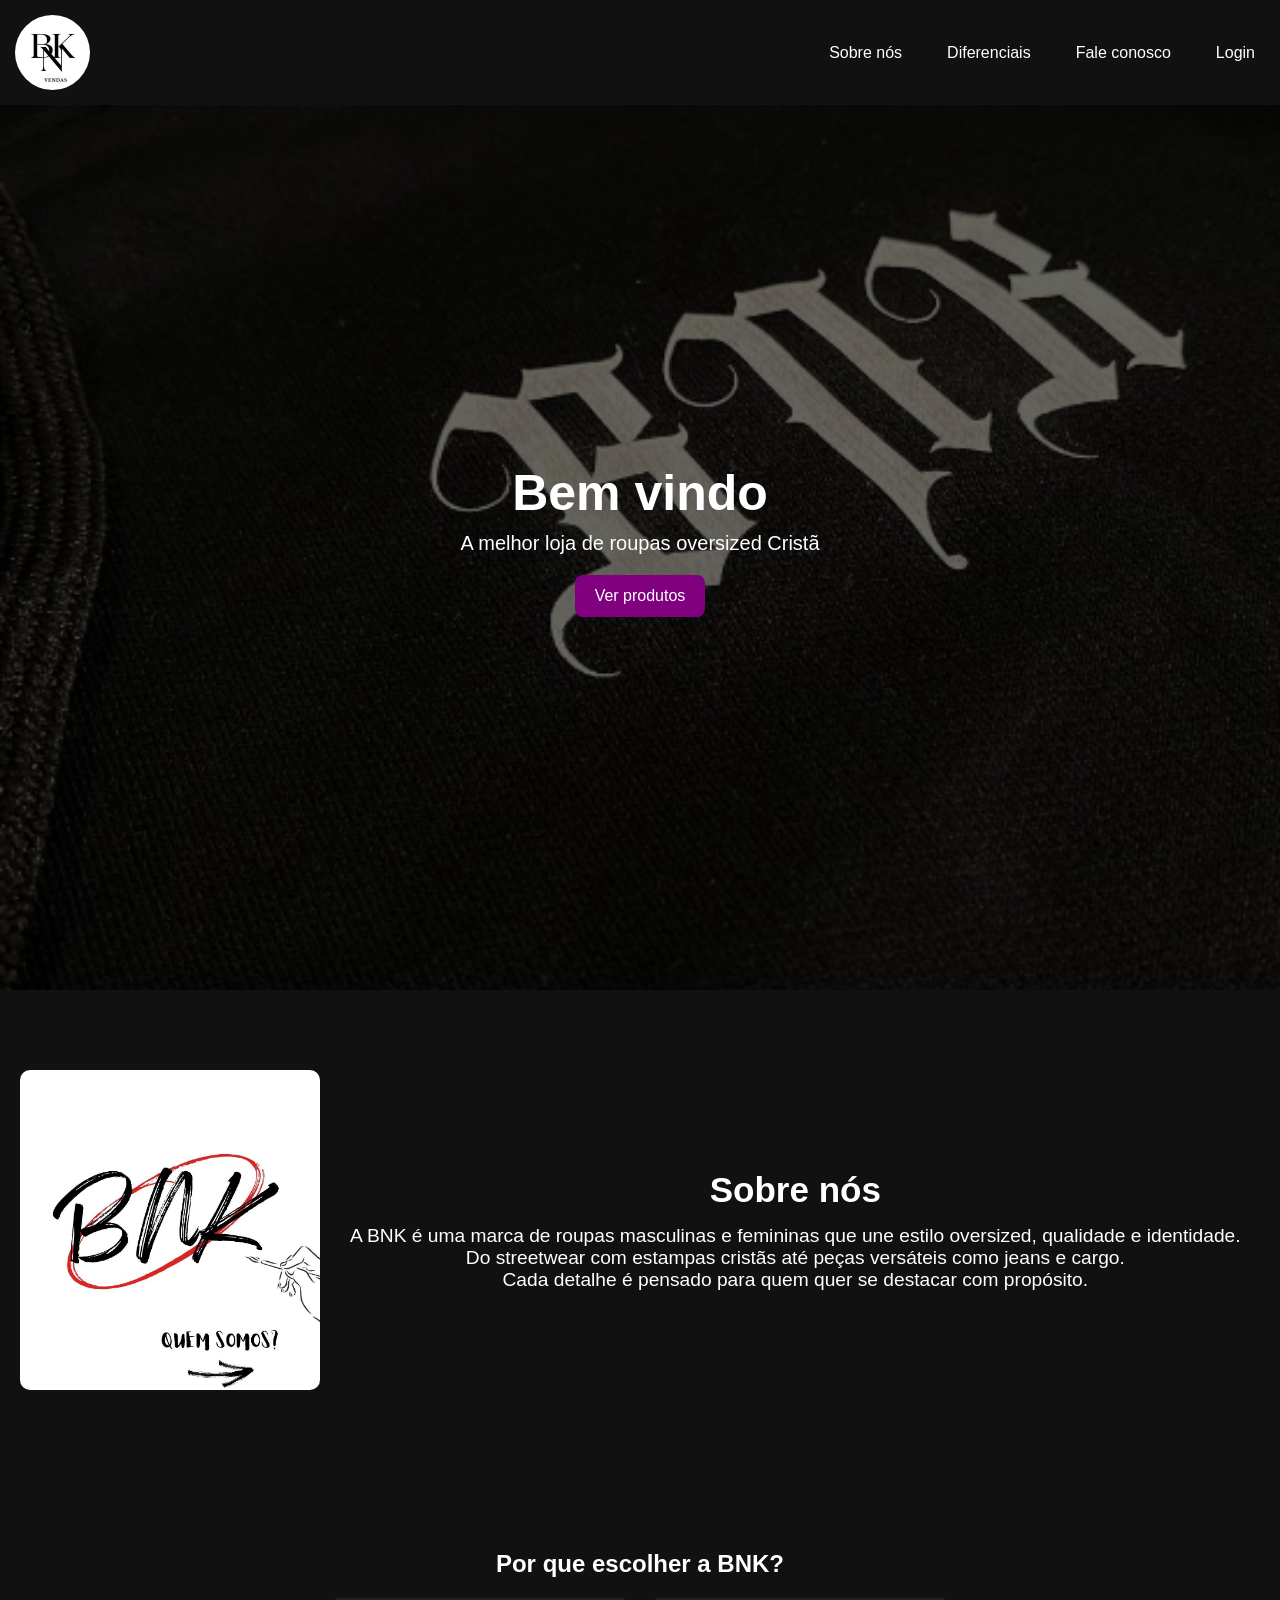
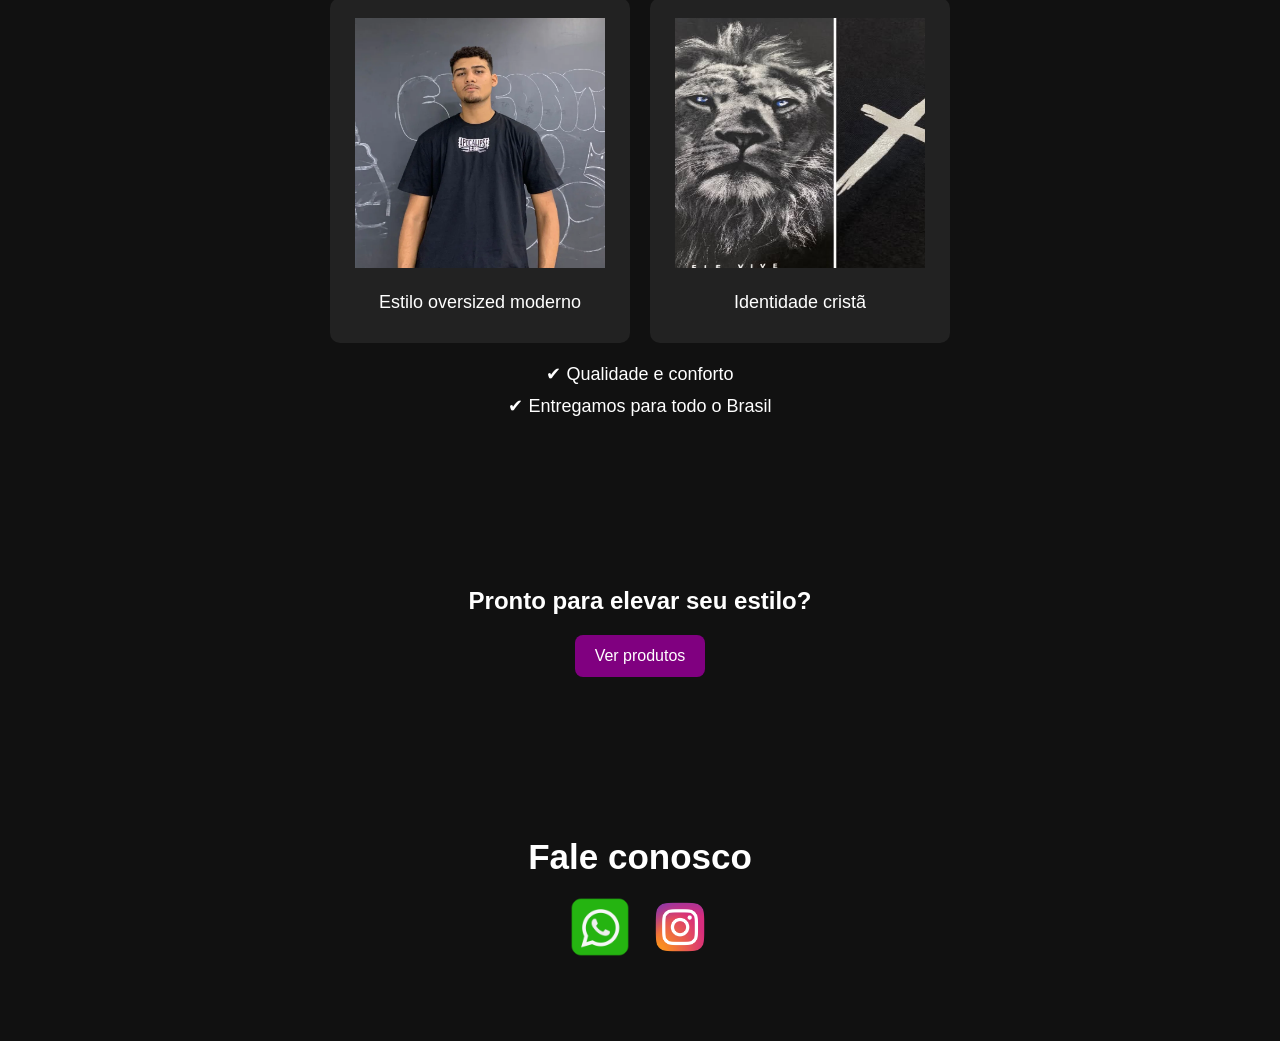
<file: Bnk Vendas/index.html>
<!DOCTYPE html>
<html lang="pt-br">
<head>
    <meta charset="UTF-8">
    <meta name="viewport" content="width=device-width, initial-scale=1.0">
    <title>BNK vendas</title>
    <link rel="stylesheet" href="style.css">
</head>

<body>
    <div id="loginModal" class="modal">

  <div class="modal-content">
    <span class="fechar" onclick="fecharLogin()">✖</span>

    <!-- CADASTRO -->
    <div id="cadastroBox">
      <h2>Criar conta</h2>

      <input type="text" placeholder="Nome">
      <input type="email" placeholder="Email">
      <input type="password" placeholder="Senha">

      <button onclick="alert('Cadastro não implementado')">
        Criar conta
      </button>

      <p class="troca" onclick="mostrarLogin()">
        Já tem conta? Entrar
      </p>
    </div>

    <!-- LOGIN -->
    <div id="loginBox" style="display: none;">
      <h2>Entrar</h2>

      <input type="email" placeholder="Email">
      <input type="password" placeholder="Senha">

      <button onclick="alert('Login não implementado')">
        Entrar
      </button>

      <p class="troca" onclick="mostrarCadastro()">
        Não tem conta? Criar conta
      </p>
    </div>

  </div>

</div>
    
<div class="topo">
   <img src="imagens/logo bnk.jpg" alt="Logo" class="logo">
            <nav>
               <a href="#sobre">Sobre nós</a>
               <a href="#diferenciais">Diferenciais</a>
               <a href="#contato">Fale conosco</a>
               <a href="#" onclick="abrirLogin()">Login</a>
            </nav>
        </div>
    
<header class="hero">
    <div class="overlay">
        <div class="text-box">
            <h1>Bem vindo</h1>
            <p>A melhor loja de roupas oversized Cristã</p>

            <button onclick="window.location.href='produtos/catalogo.html'">
                Ver produtos
            </button>
        </div>

    </div>
</header>

<!-- SOBRE -->
<section id="sobre" class="sobre">
  <div class="sobre-container">

    <img src="imagens/quem somos.png">

    <div>
      <h2>Sobre nós</h2>

      <p>A BNK é uma marca de roupas masculinas e femininas que une estilo oversized, qualidade e identidade.</p>

      <p>Do streetwear com estampas cristãs até peças versáteis como jeans e cargo.</p>

      <p>Cada detalhe é pensado para quem quer se destacar com propósito.</p>

    </div>

  </div>
</section>


<!-- DIFERENCIAIS -->
<section id="diferenciais" class="diferenciais">
  <h2>Por que escolher a BNK?</h2>

  <div class="cards-principais">

    <div class="card">
      <img src="imagens/identidade.png">
      <p>Estilo oversized moderno</p>
    </div>

    <div class="card">
      <img src="imagens/diferenciais.png">
      <p>Identidade cristã</p>
    </div>

  </div>

  <div class="info-extra">
    <p>✔ Qualidade e conforto</p>
    
    <p>✔ Entregamos para todo o Brasil</p>
  </div>

</section>

<!-- CTA FINAL -->
<section class="cta">
    <h2>Pronto para elevar seu estilo?</h2>

    <button onclick="window.location.href='produtos/catalogo.html'">
        Ver produtos
    </button>
</section>

<!-- CONTATO -->
<section id="contato" class="sobre">
    <h2>Fale conosco</h2>

    <div class="redes-contato">

        <a href="https://wa.me/5562993621335" target="_blank">
            <img src="imagens/whatsapp.png" alt="WhatsApp">
        </a>

        <a href="https://instagram.com/bnk_vendas" target="_blank">
            <img src="imagens/instagram.png" alt="Instagram">
        </a>

    </div>
</section>

<script src="landing.js"></script>

</body>
</html>
</file>
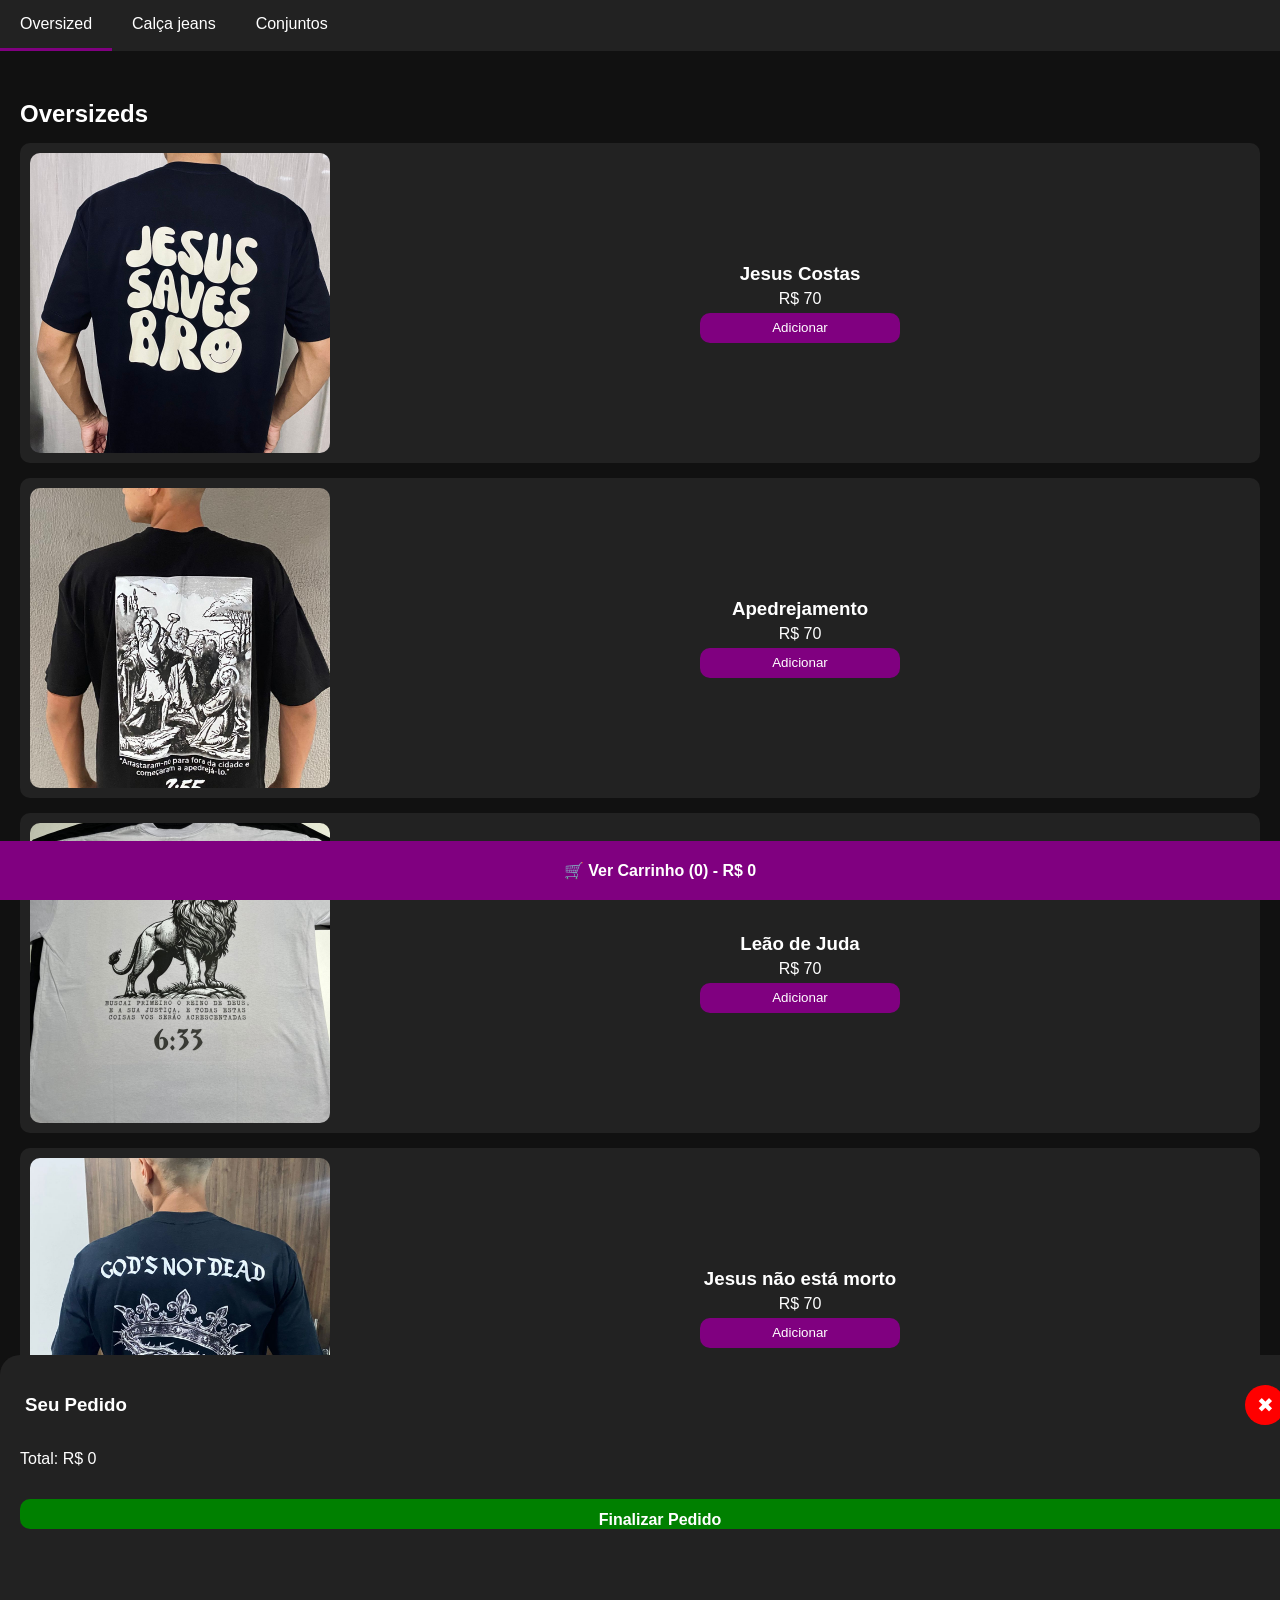
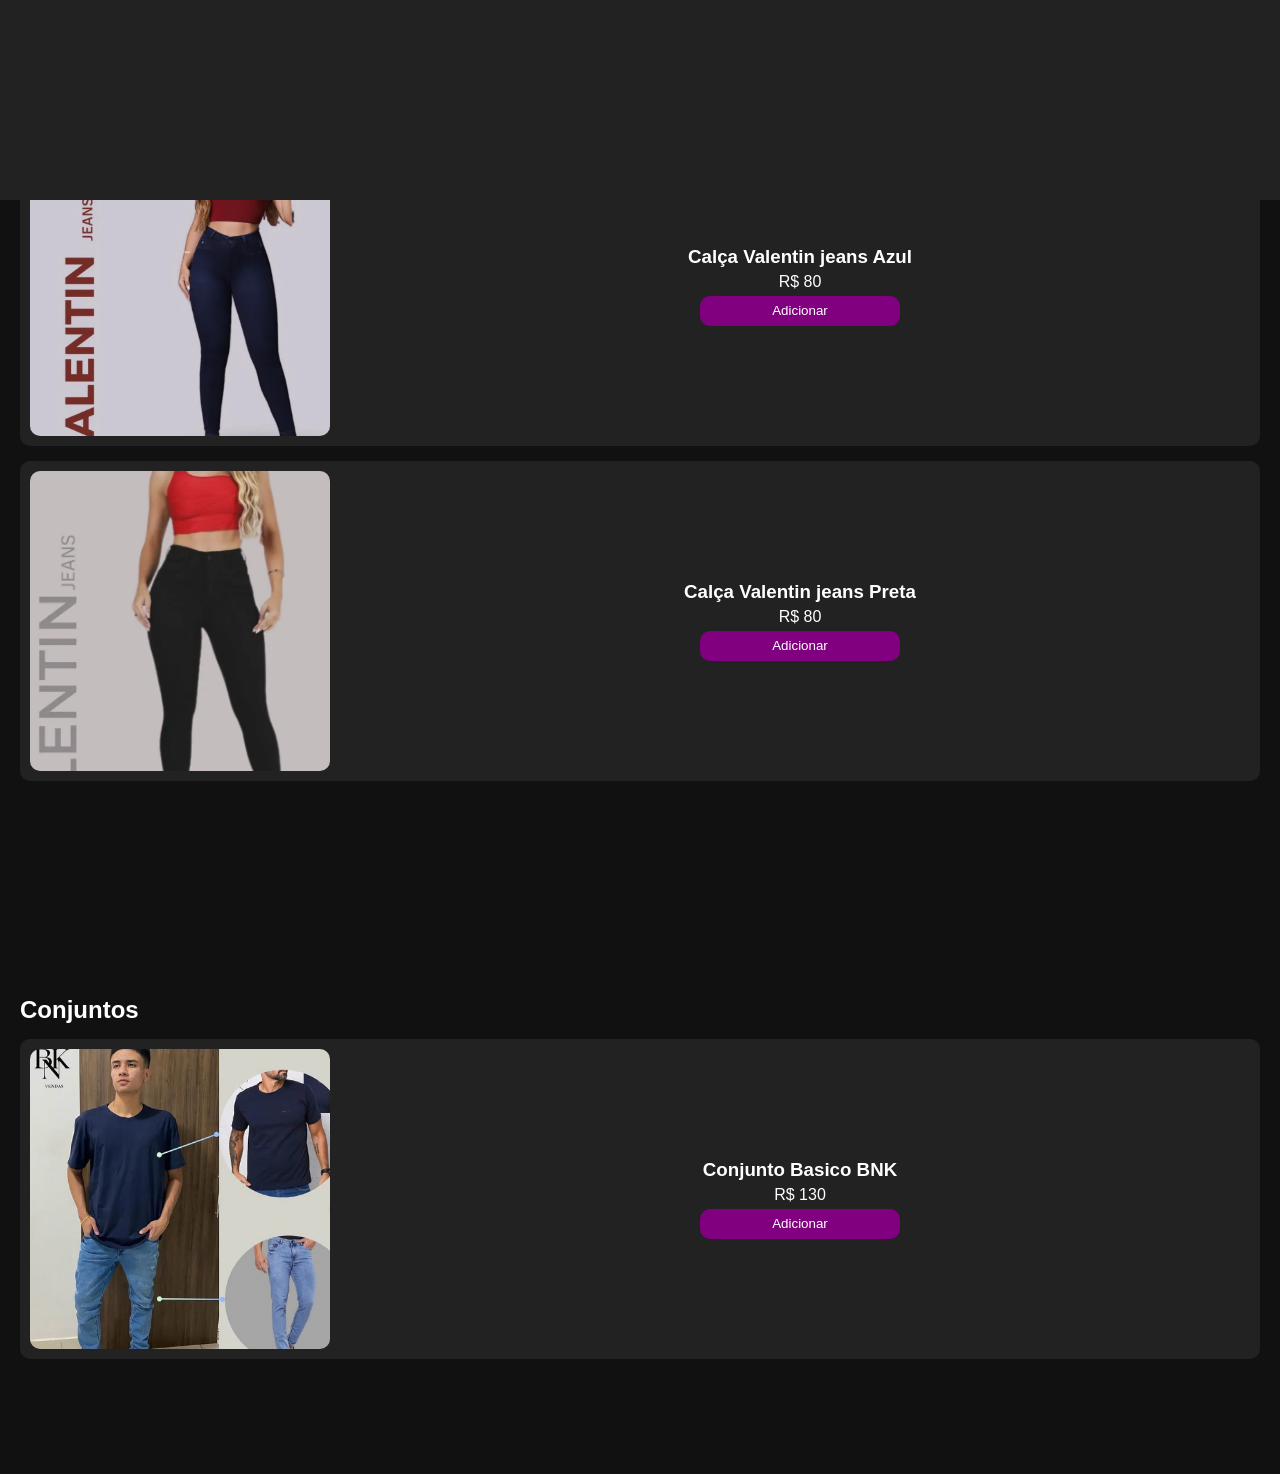
<file: Bnk Vendas/produtos/catalogo.html>
<!DOCTYPE html>
<html lang="pt-br">
<head>
<meta charset="UTF-8">
<meta name="viewport" content="width=device-width, initial-scale=1.0">
<title>Catálogo BNK</title>

<link rel="stylesheet" href="catalogo.css">
</head>

<body>

<!-- MENU -->
<nav id="menu">
  <a href="#oversized" class="ativo">Oversized</a>
  <a href="#calca">Calça jeans</a>
  <a href="#conjuntos">Conjuntos</a>
</nav>

<!-- BOTÃO FIXO DO CARRINHO -->
<div id="botaoCarrinho" onclick="toggleCarrinho()">
  🛒 Ver Carrinho (R$ 0)
</div>

<!-- CARRINHO -->
<div id="carrinho">
  
  <div class="topoCarrinho">
    <h3>Seu Pedido</h3>
    <button id="fecharCarrinho" onclick="toggleCarrinho()">✖</button>
  </div>

  <ul id="listaCarrinho"></ul>
  <p id="total">Total: R$ 0</p>
  
  <button id="finalizarPedido">Finalizar Pedido</button>

</div>

<!-- CATEGORIA NIKE -->
<section id="oversized" class="categoria">
  <h2>Oversizeds</h2>

  <div class="item">
    <img src="imagens/jesus salva.jpeg">
    <div>
      <h3>Jesus Costas</h3>
      <p>R$ 70</p>
      <button onclick="addCarrinho('Jesus costas', 70)">Adicionar</button>
    </div>
  </div>

  <div class="item">
    <img src="imagens/Apredrejamento.jpeg">
    <div>
      <h3>Apedrejamento</h3>
      <p>R$ 70</p>
      <button onclick="addCarrinho('Apedrejamento', 70)">Adicionar</button>
    </div>
  </div>

    <div class="item">
    <img src="imagens/leão de juda.jpeg">
    <div>
      <h3>Leão de Juda</h3>
      <p>R$ 70</p>
      <button onclick="addCarrinho('leão de juda', 70)">Adicionar</button>
    </div>
  </div>

   <div class="item">
    <img src="imagens/Jesus não esta morto.jpeg">
    <div>
      <h3>Jesus não está morto</h3>
      <p>R$ 70</p>
      <button onclick="addCarrinho('Jesus não está morto', 70)">Adicionar</button>
    </div>
  </div>

</section>

<!-- CATEGORIA ADIDAS -->
<section id="calca" class="categoria">
  <h2>Calça jeans</h2>

  <div class="item">
    <img src="imagens/Calça Azul.png">
    <div>
      <h3>Calça Valentin jeans Azul</h3>
      <p>R$ 80</p>
      <button onclick="addCarrinho('Jeans Azul', 80)">Adicionar</button>
    </div>
  </div>

   <div class="item">
    <img src="imagens/Calça Preta.png">
    <div>
      <h3>Calça Valentin jeans Preta</h3>
      <p>R$ 80</p>
      <button onclick="addCarrinho('Jeans Preto', 80)">Adicionar</button>
    </div>
  </div>

</section>

<section id="conjuntos" class="categoria">
  <h2>Conjuntos</h2>

  <div class="item">
    <img src="imagens/Conjunto Basico.png">
    <div>
      <h3>Conjunto Basico BNK</h3>
      <p>R$ 130</p>
      <button onclick="addCarrinho('Conjunto basico', 130)">Adicionar</button>
    </div>
  </div>

</section>

<script src="script.js"></script>

</body>
</html>
</file>
<file: Bnk Vendas/style.css>
* {
    padding: 0;
    margin: 0;
    box-sizing: border-box;
}
html {
    scroll-behavior: smooth;
}
body {
    font-family: sans-serif;
      padding-top: 90px;
}

/* HERO (IMAGEM DE FUNDO) */
.hero {
    position: relative;
    height: 100dvh;
    background: url("imagens/plano-de-fundo.png");
    background-size: cover;
    background-position: center;
}

/* CAMADA ESCURA */
.overlay {
  position: absolute;
  top: 0;
  left: 0;
  width: 100%;
  height: 100%;

  background: rgba(0, 0, 0, 0.6);

  display: flex;
  flex-direction: column;
}

/* TOPO (LOGO + MENU) */
.topo {
  display: flex;
  justify-content: space-between;
  align-items: center;
  padding: 15px;
  position: fixed;
  top: 0;
  left: 0;
  width: 100vw;
  background: #111;
  z-index: 1000;
}

.logo {
    width: 75px;
    height: 75px;
    border-radius: 50%;
}

/* MENU */
nav {
  display: flex;
  gap: 25px;
}

nav a {
  padding: 5px 10px;
  color: white;
  text-decoration: none;
  transition: 0.3s;
}

a:hover {
  background: rgb(43, 0, 43);
}


/* TEXTO CENTRAL */
.text-box {
    flex: 1;
    display: flex;
    justify-content: center;
    align-items: center;
    flex-direction: column;
}

.text-box h1 {
    font-size: 50px;
    color: white;
}

.text-box p {
    font-size: 20px;
    margin-top: 10px;
    color: white;
}

/* SEÇÃO ABAIXO */
.sobre {
    padding: 80px 20px;
    background: #111;
    color: white;
    text-align: center;
}

.sobre h2 {
    font-size: 35px;
    margin-bottom: 15px;
}
.sobre p{
 font-size: larger;
}

.cards-principais {
  display: flex;
  justify-content: center;
  gap: 20px;
  margin-top: 20px;
  flex-wrap: wrap;
}

.card {
  background: #222;
  padding: 20px;
  border-radius: 10px;
  width: 300px;
  text-align: center;
}

.card img {
  width: 250px;
  height: 250px;
  margin-bottom: 10px;
}
.info-extra {
  margin-top: 20px;
  font-size: 18px;
}
.sobre-container {
  display: flex;
  align-items: center;
  gap: 30px;
}

.sobre-container img {
  width: 300px;
  border-radius: 10px;
}
section {
    scroll-margin-top: 80px;
}
.redes-contato {
  margin-top: 20px;
  display: flex;
  justify-content: center;
  gap: 20px;
}

.redes-contato img {
  width: 60px;
  height: 60px;
  cursor: pointer;
  transition: 0.3s;
}

.redes-contato img:hover {
  transform: scale(1.1);
}
/* BOTÃO HERO */
.text-box button {
    margin-top: 20px;
    padding: 12px 20px;
    border: none;
    background: purple;
    color: white;
    font-size: 16px;
    border-radius: 8px;
    cursor: pointer;
}

/* DIFERENCIAIS */
.diferenciais {
    padding: 80px 20px;
    background: #111;
    text-align: center;
}

.diferenciais h2 {
    margin-bottom: 20px;
    color: white;
}

.diferenciais p {
    margin: 10px 0;
    font-size: 18px;
    color: white;
}


/* CTA FINAL */
.cta {
    padding: 80px 20px;
    background: #111;
    text-align: center;
}
.cta h2{
    color: white;
}

.cta button {
    margin-top: 20px;
    padding: 12px 20px;
    border: none;
    background: purple;
    color: white;
    font-size: 16px;
    border-radius: 8px;
    cursor: pointer;
}
/* MODAL LOGIN */
.modal {
  display: none;
  position: fixed;
  top: 0;
  left: 0;
  width: 100%;
  height: 100%;
  background: rgba(0,0,0,0.8);
  z-index: 2000;
}

/* CAIXA */
.modal-content {
  background: #111;
  color: white;
  width: 300px;
  margin: 120px auto;
  padding: 20px;
  border-radius: 10px;
  text-align: center;
}

/* INPUTS */
.modal-content input {
  width: 100%;
  margin: 10px 0;
  padding: 10px;
  border: none;
  border-radius: 5px;
}

/* BOTÃO */
.modal-content button {
  width: 100%;
  padding: 10px;
  background: purple;
  color: white;
  border: none;
  border-radius: 5px;
  cursor: pointer;
}

/* FECHAR */
.fechar {
  float: right;
  cursor: pointer;
  font-size: 18px;
}
.troca {
  margin-top: 10px;
  font-size: 14px;
  color: #aaa;
  cursor: pointer;
}

.troca:hover {
  color: white;
}

@media (max-width: 768px) {

  .hero {
  min-height: 100vh;
  padding: 120px 20px 80px;
  }
    
 nav a {
  font-size: 14px;
  padding: 5px;
}

  .text-box h1 {
    font-size: 32px;
  }

  .text-box p {
    font-size: 18px;
  }

  .text-box button {
    width: 100%;
    height: 55px;
    font-size: 18px;
  }

  .sobre,
  .diferenciais,
  .cta {
    padding: 80px 25px;
  }

  .sobre h2,
  .diferenciais h2,
  .cta h2 {
    font-size: 26px;
  }

  .sobre p,
  .diferenciais p {
    font-size: 16px;
  }
    .sobre-container {
    flex-direction: column;
  }

  .sobre-container img {
    width: 100%;
  }
      .cards-principais {
  flex-direction: column !important;
    align-items: center;
  }

.card {
    width: 100%;
    max-width: 300px;
  }
    
.modal-content {
    width: 90%;
    margin: 100px auto;
  }

}
</file>
<file: Bnk Vendas/produtos/catalogo.css>
body {
  font-family: Arial;
  margin: 0;
  background: #111;
  color: white;
}

/* SCROLL SUAVE */
html {
  scroll-behavior: smooth;
}

/* MENU */
nav {
  position: fixed;
  top: 0;
  width: 100%;
  heigth: 80%;
  display: flex;
  overflow-x: auto;
  background: #222;
  z-index: 1000;
}

nav a {
  padding: 15px 20px;
  color: white;
  text-decoration: none;
  white-space: nowrap;
}

nav a.ativo {
  border-bottom: 3px solid purple;
}

/* CATEGORIAS */
.categoria {
  padding: 80px 20px 100px;
}

.categoria h2 {
  margin-bottom: 15px;
}

/* PRODUTOS */
.item {
  display: flex;
  background: #222;
  margin-bottom: 15px;
  padding: 10px;
  border-radius: 10px;
  align-items: center;
  gap: 10px;
}

.item div {
  display: flex;
  flex-direction: column;
  justify-content: center;
  align-items: center;
  text-align: center;
  flex: 1;
}

.item img {
  width: 300px;
  height: 300px;
  object-fit: cover;
  border-radius: 10px;
  margin-right: 10px;
}

.item h3 {
  margin: 0;
}

.item p {
  margin: 5px 0;
}

button {
  width: 200px;
  height: 30px;
  padding: 6px 10px;
  border: none;
  border-radius: 10px;
  background: purple;
  color: white;
  cursor: pointer;
}

/* BOTÃO DO CARRINHO */
#botaoCarrinho {
  position: fixed;
  bottom: 0;
  width: 100%;
  background: purple;
  color: white;
  text-align: center;
  padding: 20px;
  font-weight: bold;
  cursor: pointer;
  z-index: 1000;
}

/* CARRINHO */
#carrinho {
  position: fixed;
  bottom: -100%;
  left: 0;
  width: 100%;
  height: 45%;
  background: #222;
  border-radius: 20px 20px 0 0;
  padding: 20px;
  transition: 0.3s;
  z-index: 1001;
  overflow-y: auto;
}

#carrinho.ativo {
  bottom: 0;
}

.topoCarrinho {
  display: flex;
  justify-content: space-between;
  align-items: center;
  padding-right: 15px;
  padding-left: 5px;
}

#fecharCarrinho {
  background: red;
  color: white;
  border: none;
  border-radius: 50%;
  width: 40px;
  height: 40px;
  font-size: 20px;
  cursor: pointer;
}

#listaCarrinho {
  margin-top: 15px;
  padding: 0;
  list-style: none;
}

#listaCarrinho div {
  display: flex;
  gap: 5px;
}

#listaCarrinho li {
  display: flex;
  justify-content: space-between;
  align-items: center;
  margin-bottom: 12px;
  background: #333;
  padding: 10px;
  border-radius: 8px;
}

#listaCarrinho button {
  width: 35px;
  height: 35px;
  background: red;
  border: none;
  border-radius: 5px;
  padding: 6px 10px;
  margin-left: 10px;
  cursor: pointer;
}

#finalizarPedido {
  width: 100%;
  margin-top: 15px;
  padding: 12px;
  background: green;
  color: white;
  border: none;
  border-radius: 10px;
  font-size: 16px;
  font-weight: bold;
  cursor: pointer;
}

/* 📱 MOBILE (foco em tela em pé) */
@media (max-width: 768px) {

  /* mantém lado a lado */
  .item {
    flex-direction: row;
    padding: 15px;
  }

  /* imagem menor pra liberar espaço */
  .item img {
    width: 150px;
    height: 150px;
  }

  /* texto alinhado à esquerda (melhor leitura) */
  .item div {
    align-items: flex-start;
    text-align: left;
  }

  /* TEXTO */
  .item h3 {
    font-size: 18px;
  }

  .item p {
    font-size: 16px;
  }

  /* BOTÃO PRODUTO */
  button {
    width: 80%;
    height: 40px;
    font-size: 16px;
  }

  /* MENU */
  nav a {
    font-size: 18px;
    padding: 12px;
  }

  /* CARRINHO */
  #botaoCarrinho {
    font-size: 18px;
    padding: 20px;
  }

  #listaCarrinho li {
    font-size: 16px;
    padding: 12px;
  }

  #listaCarrinho button {
    font-size: 14px;
    padding: 8px 12px;
  }

  #finalizarPedido {
    font-size: 16px;
    padding: 15px;
  }

  #fecharCarrinho {
    width: 40px;
    height: 40px;
    font-size: 20px;
  }

  .topoCarrinho h3 {
    font-size: 20px;
  }

  #total {
    font-size: 18px;
  }
}
</file>
